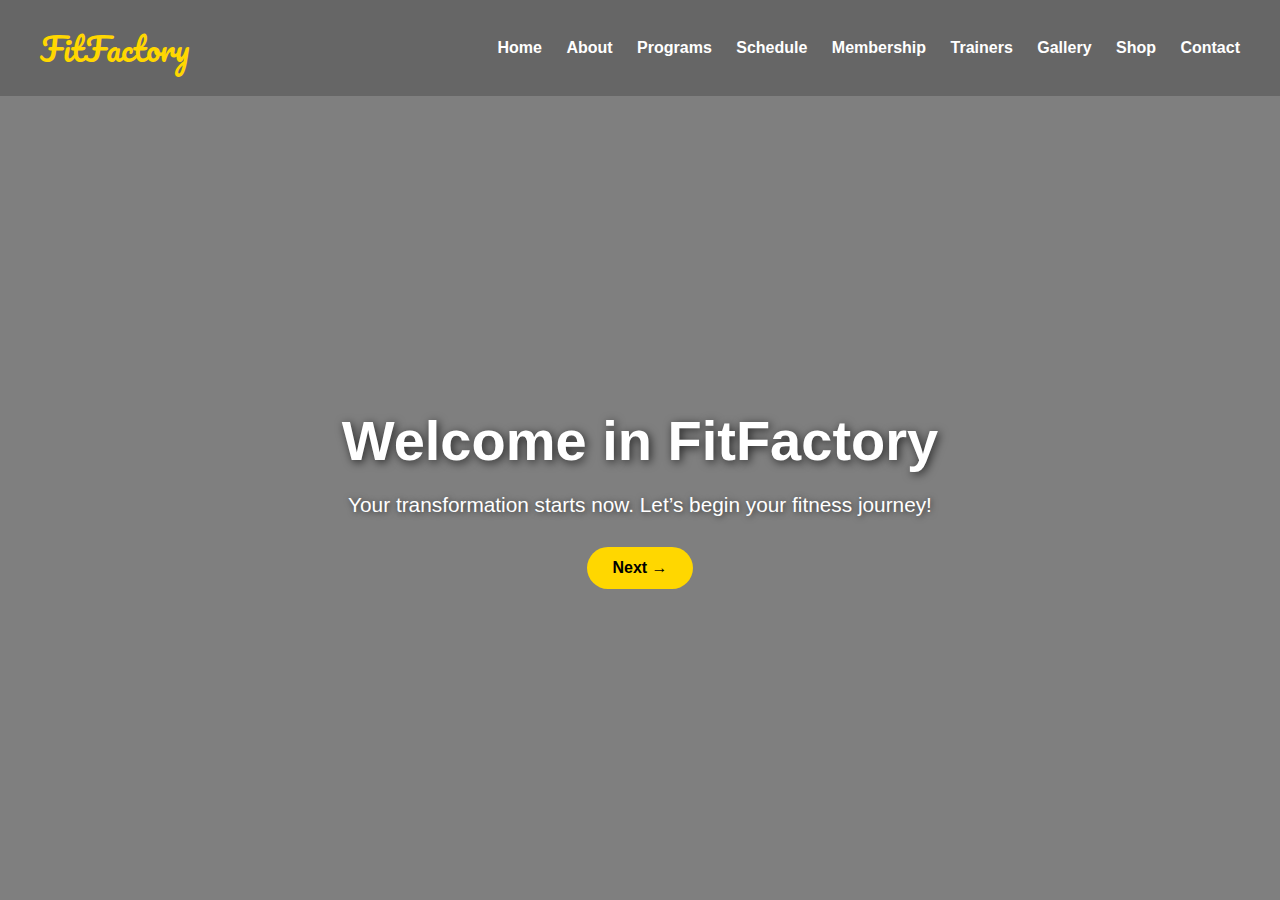
<file: index.html>
<!DOCTYPE html>
<html lang="en">
<head>
  <meta charset="UTF-8" />
  <meta name="viewport" content="width=device-width, initial-scale=1" />
  <title>FitFactory | Home</title>
  <link href="https://fonts.googleapis.com/css2?family=Pacifico&display=swap" rel="stylesheet" />
  <style>
    * {
      margin: 0;
      padding: 0;
      box-sizing: border-box;
    }

    body, html {
      height: 100%;
      font-family: 'Montserrat', sans-serif;
    }

    .background {
      background-image: url('https://images.unsplash.com/photo-1571019613454-1cb2f99b2d8b?auto=format&fit=crop&w=1500&q=80'); /* Change URL if needed */
      background-size: cover;
      background-position: center;
      background-repeat: no-repeat;
      min-height: 100vh;
      display: flex;
      flex-direction: column;
      color: white;
    }

    header {
      display: flex;
      justify-content: space-between;
      align-items: center;
      padding: 20px 40px;
      background: rgba(0, 0, 0, 0.6);
    }

    .logo {
      font-family: 'Pacifico', cursive;
      font-size: 2rem;
      color: #FFD700;
    }

    nav a {
      color: white;
      text-decoration: none;
      margin-left: 20px;
      font-weight: bold;
      transition: color 0.3s ease;
    }

    nav a:hover {
      color: #FFD700;
    }

    main {
      flex-grow: 1;
      display: flex;
      flex-direction: column;
      justify-content: center;
      align-items: center;
      text-align: center;
      background: rgba(0, 0, 0, 0.5);
      padding: 40px 20px;
    }

    main h1 {
      font-size: 3.5rem;
      font-weight: 700;
      margin-bottom: 20px;
      text-shadow: 2px 2px 10px rgba(0,0,0,0.7);
    }

    main p {
      font-size: 1.3rem;
      max-width: 600px;
      margin-bottom: 30px;
      text-shadow: 1px 1px 6px rgba(0,0,0,0.6);
    }

    .btn {
      background-color: #FFD700;
      color: #000;
      text-decoration: none;
      padding: 12px 25px;
      border-radius: 30px;
      font-weight: bold;
      transition: background 0.3s ease;
    }

    .btn:hover {
      background-color: #ffc400;
    }

    @media (max-width: 600px) {
      header {
        flex-direction: column;
        text-align: center;
      }
      nav {
        margin-top: 10px;
      }
      nav a {
        margin: 10px;
        display: inline-block;
      }
      main h1 {
        font-size: 2.5rem;
      }
      main p {
        font-size: 1.1rem;
      }
    }
  </style>
</head>
<body>
  <div class="background">
    <header>
      <div class="logo">FitFactory</div>
      <nav>
        <a href="index.html">Home</a>
        <a href="about.html">About</a>
        <a href="programs.html">Programs</a>
        <a href="schedule.html">Schedule</a>
        <a href="membership.html">Membership</a>
        <a href="trainers.html">Trainers</a>
        <a href="gallery.html">Gallery</a>
        <a href="shop.html">Shop</a>
        <a href="contact.html">Contact</a>
      </nav>
    </header>

    <main>
      <h1>Welcome in FitFactory</h1>
      <p>Your transformation starts now. Let’s begin your fitness journey!</p>
      <a href="about.html" class="btn">Next →</a>
    </main>
  </div>
</body>
</html>
</file>
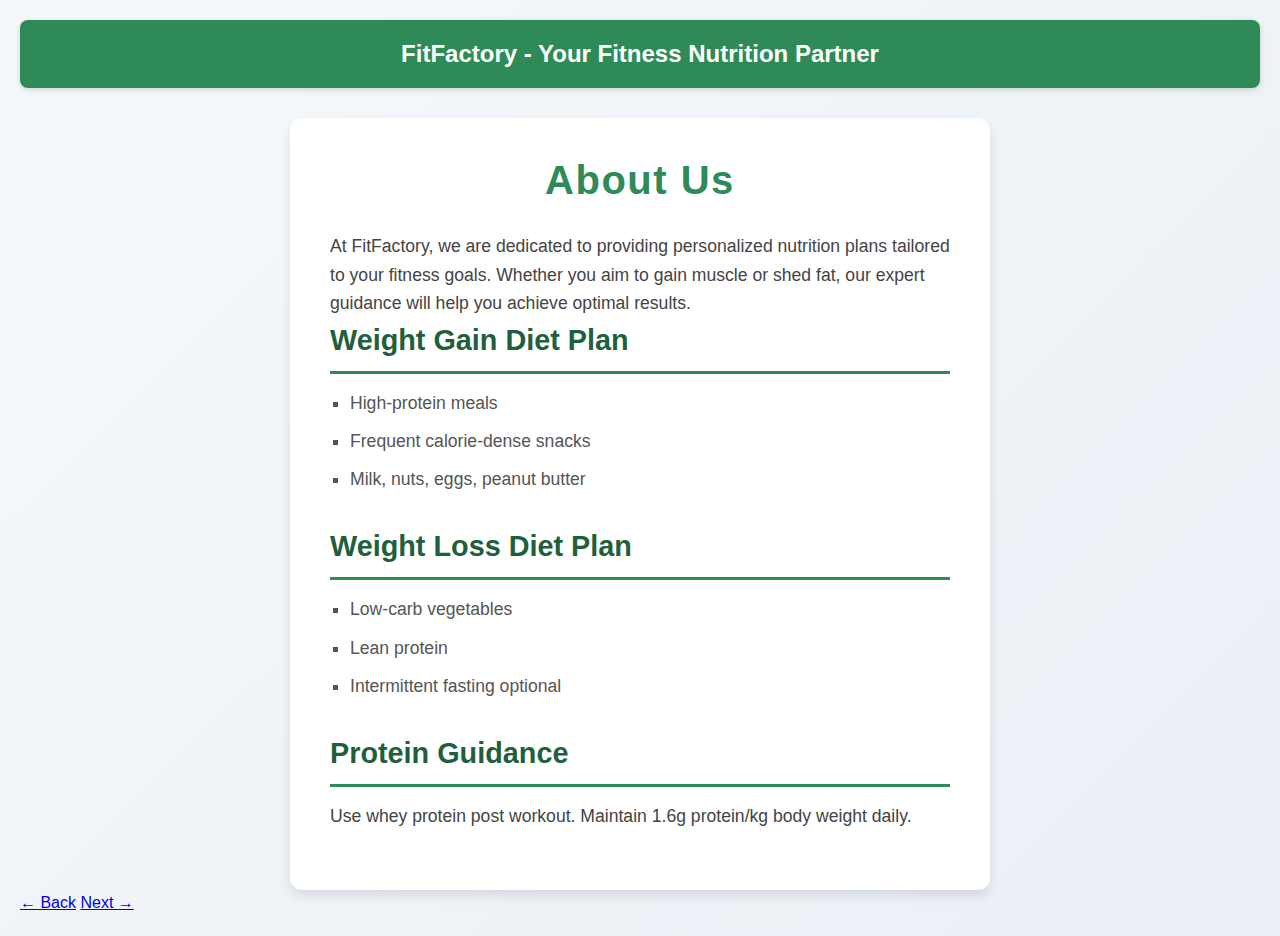
<file: about.html>
<!DOCTYPE html>
<html lang="en">
<head>
  <meta charset="UTF-8" />
  <meta name="viewport" content="width=device-width, initial-scale=1.0" />
  <title>FitFactory | About</title>
  <style>
    * {
      box-sizing: border-box;
      margin: 0;
      padding: 0;
      font-family: 'Segoe UI', Tahoma, Geneva, Verdana, sans-serif;
    }

    body {
      background: linear-gradient(135deg, #f6f9fc, #e9eff5);
      color: #333;
      line-height: 1.6;
      padding: 20px;
    }

    header {
      background-color: #2e8b57;
      padding: 15px 30px;
      color: white;
      font-weight: bold;
      font-size: 1.5rem;
      border-radius: 8px;
      box-shadow: 0 2px 6px rgba(0,0,0,0.15);
      text-align: center;
      margin-bottom: 30px;
    }

    main {
      max-width: 700px;
      margin: 0 auto;
      background-color: white;
      border-radius: 12px;
      box-shadow: 0 6px 12px rgba(0,0,0,0.1);
      padding: 30px 40px;
    }

    h1 {
      color: #2e8b57;
      margin-bottom: 20px;
      text-align: center;
      font-size: 2.5rem;
      letter-spacing: 1.5px;
    }

    section {
      margin-bottom: 30px;
    }

    h2 {
      color: #1f5f3b;
      border-bottom: 3px solid #2e8b57;
      padding-bottom: 8px;
      margin-bottom: 15px;
      font-size: 1.8rem;
    }

    ul {
      list-style-type: square;
      margin-left: 20px;
      color: #555;
    }

    ul li {
      margin-bottom: 10px;
      font-size: 1.1rem;
      transition: color 0.3s ease;
    }

    ul li:hover {
      color: #2e8b57;
      cursor: default;
    }

    p {
      font-size: 1.1rem;
      color: #444;
      margin-top: 10px;
    }

    @media (max-width: 768px) {
      main {
        padding: 20px 25px;
      }

      h1 {
        font-size: 2rem;
      }

      h2 {
        font-size: 1.5rem;
      }
    }
  </style>
</head>
<body>
  <header>
    FitFactory - Your Fitness Nutrition Partner
  </header>
  <main>
    <h1>About Us</h1>
    <p>At FitFactory, we are dedicated to providing personalized nutrition plans tailored to your fitness goals. Whether you aim to gain muscle or shed fat, our expert guidance will help you achieve optimal results.</p>

    <section>
      <h2>Weight Gain Diet Plan</h2>
      <ul>
        <li>High-protein meals</li>
        <li>Frequent calorie-dense snacks</li>
        <li>Milk, nuts, eggs, peanut butter</li>
      </ul>
    </section>

    <section>
      <h2>Weight Loss Diet Plan</h2>
      <ul>
        <li>Low-carb vegetables</li>
        <li>Lean protein</li>
        <li>Intermittent fasting optional</li>
      </ul>
    </section>

    <section>
      <h2>Protein Guidance</h2>
      <p>Use whey protein post workout. Maintain 1.6g protein/kg body weight daily.</p>
    </section>
  </main>
<div class="nav-buttons"></div>
  <a href="home.html" class="btn">← Back</a>
  <a href="programs.html" class="btn">Next →</a>
</body>
</html>
</file>
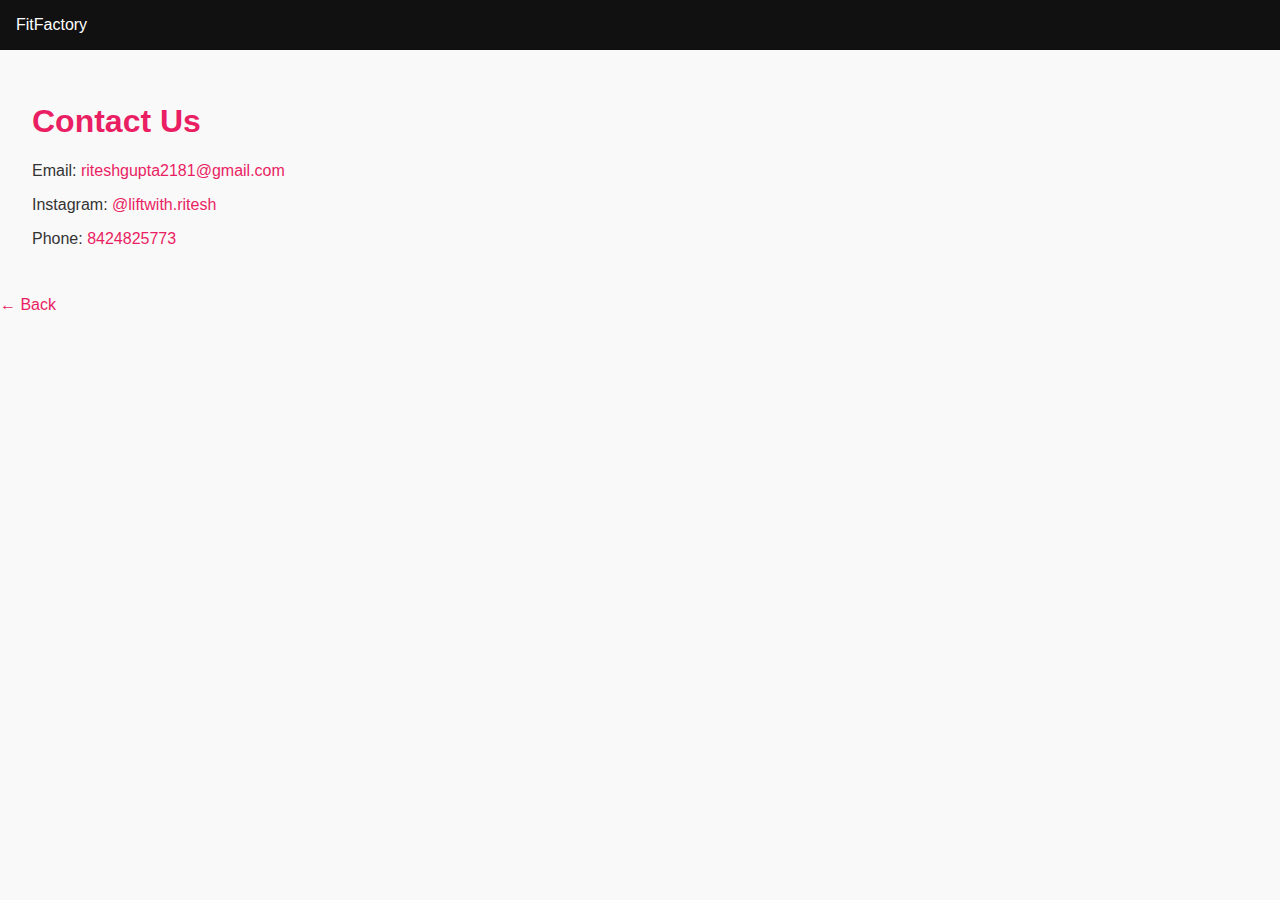
<file: contact.html>
<!DOCTYPE html>
<html lang="en">
<head>
  <meta charset="UTF-8">
  <title>FitFactory | Contact</title>
  <link rel="stylesheet" href="style.css">
</head>
<body>
  <header>FitFactory</header>

  <main>
    <h1>Contact Us</h1>
    <p>Email: <a href="mailto:riteshgupta2181@gmail.com">riteshgupta2181@gmail.com</a></p>
    <p>Instagram: <a href="https://instagram.com/liftwith.ritesh">@liftwith.ritesh</a></p>
    <p>Phone: <a href="tel:+918424825773">8424825773</a></p>
  </main>
  <div class="nav-buttons"></div>
  <a href="gallery.html" class="btn">← Back</a>
</body>
</html>
</file>
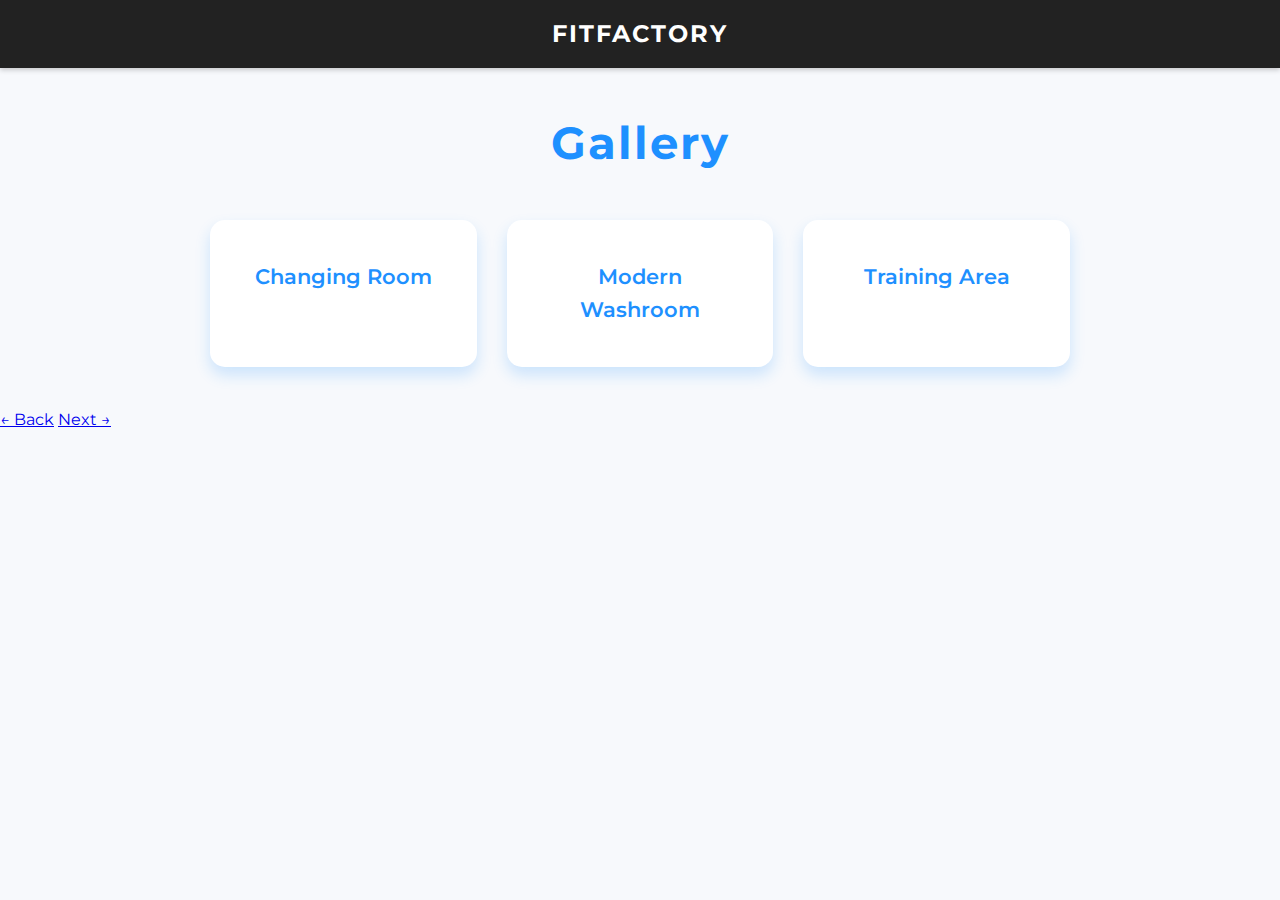
<file: gallery.html>
<!DOCTYPE html>
<html lang="en">
<head>
  <meta charset="UTF-8" />
  <meta name="viewport" content="width=device-width, initial-scale=1" />
  <title>FitFactory | Gallery</title>
  <link href="https://fonts.googleapis.com/css2?family=Montserrat:wght@400;700&display=swap" rel="stylesheet" />
  <style>
    /* Reset & base */
    * {
      box-sizing: border-box;
      margin: 0;
      padding: 0;
    }
    body {
      font-family: 'Montserrat', sans-serif;
      background: #f7f9fc;
      color: #333;
      line-height: 1.6;
    }

    header {
      background: #222;
      color: #fff;
      padding: 15px 20px;
      text-align: center;
      font-weight: 700;
      font-size: 1.5rem;
      letter-spacing: 2px;
      text-transform: uppercase;
      box-shadow: 0 2px 5px rgba(0,0,0,0.2);
    }

    main {
      max-width: 900px;
      margin: 40px auto;
      padding: 0 20px;
    }

    h1 {
      text-align: center;
      margin-bottom: 40px;
      font-weight: 700;
      font-size: 2.8rem;
      color: #1e90ff; /* Dodger Blue */
      letter-spacing: 2px;
    }

    ul {
      display: flex;
      justify-content: space-around;
      list-style: none;
      gap: 30px;
      padding: 0;
    }

    li {
      background: white;
      border-radius: 15px;
      box-shadow: 0 8px 15px rgba(30, 144, 255, 0.2);
      padding: 40px 30px;
      flex: 1;
      text-align: center;
      font-weight: 600;
      font-size: 1.3rem;
      color: #1e90ff;
      cursor: pointer;
      transition: all 0.3s ease;
      user-select: none;
    }

    li:hover {
      background: #1e90ff;
      color: white;
      box-shadow: 0 15px 25px rgba(30, 144, 255, 0.5);
      transform: translateY(-8px);
    }

    /* Responsive */
    @media (max-width: 600px) {
      ul {
        flex-direction: column;
        gap: 20px;
      }
      li {
        padding: 30px;
        font-size: 1.5rem;
      }
    }
  </style>
</head>
<body>
  <header>
    FITFACTORY
  </header>

  <main>
    <h1>Gallery</h1>
    <ul>
      <li>Changing Room</li>
      <li>Modern Washroom</li>
      <li>Training Area</li>
    </ul>
  </main>
  <div class="nav-buttons"></div>
  <a href="trainers.html" class="btn">← Back</a>
  <a href="shop.html" class="btn">Next →</a>
</body>
</html>
</file>
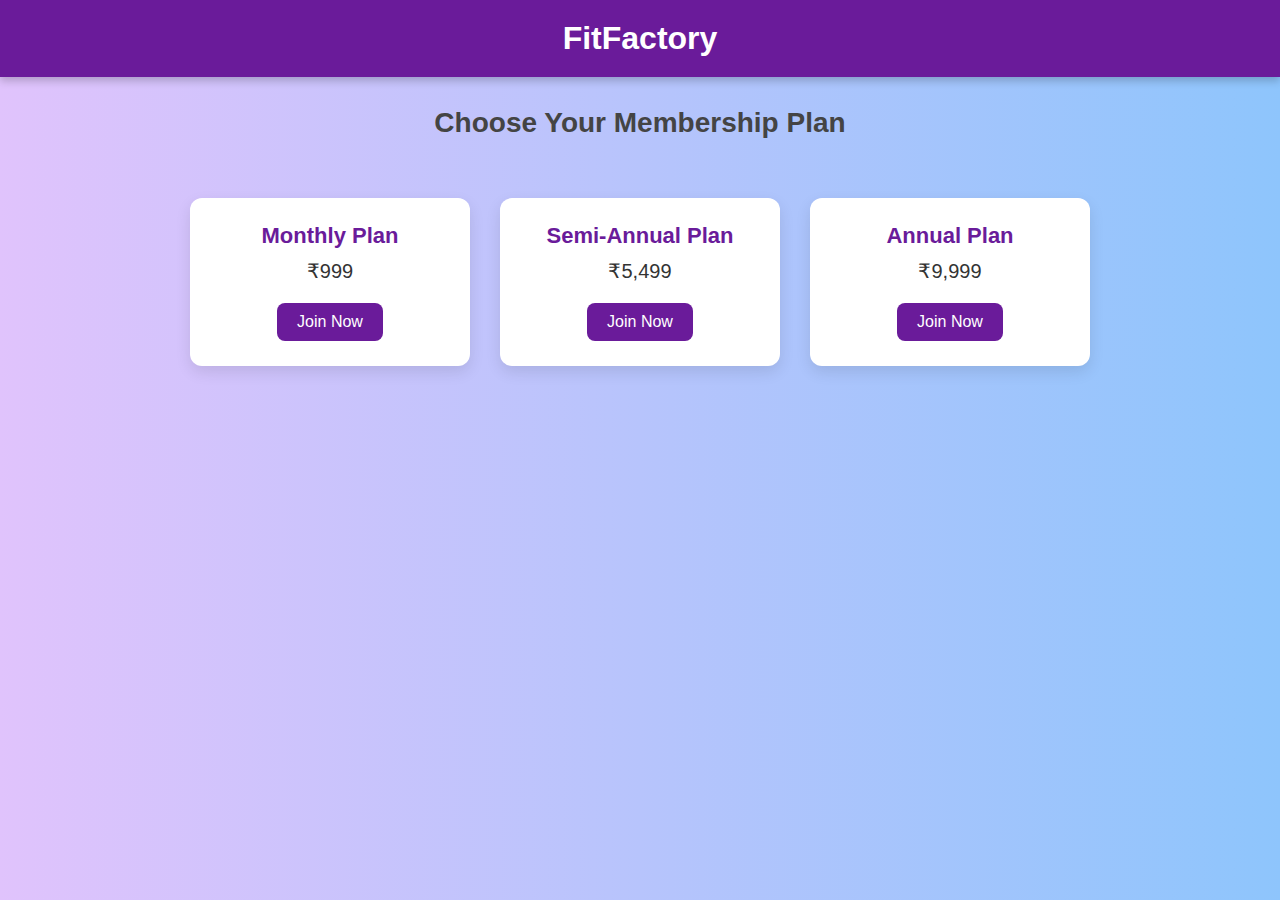
<file: membership.html>
<!DOCTYPE html>
<html lang="en">
<head>
  <meta charset="UTF-8"/>
  <title>FitFactory | Membership</title>
  <style>
    * {
      box-sizing: border-box;
    }
    body {
      font-family: 'Segoe UI', sans-serif;
      margin: 0;
      padding: 0;
      background: linear-gradient(to right, #e0c3fc, #8ec5fc);
      min-height: 100vh;
      color: #333;
    }
    header {
      text-align: center;
      font-size: 32px;
      font-weight: bold;
      padding: 20px 0;
      color: #fff;
      background: #6a1b9a;
      box-shadow: 0 4px 8px rgba(0,0,0,0.2);
    }
    h1 {
      text-align: center;
      margin-top: 30px;
      font-size: 28px;
      color: #444;
    }
    .plans-container {
      display: flex;
      flex-wrap: wrap;
      justify-content: center;
      gap: 30px;
      padding: 40px 20px;
    }
    .plan-box {
      background: #fff;
      width: 280px;
      padding: 25px;
      border-radius: 12px;
      box-shadow: 0 6px 15px rgba(0,0,0,0.1);
      transition: transform 0.3s;
      text-align: center;
    }
    .plan-box:hover {
      transform: translateY(-8px);
    }
    .plan-title {
      font-size: 22px;
      font-weight: bold;
      color: #6a1b9a;
    }
    .plan-price {
      font-size: 20px;
      margin: 10px 0 20px;
    }
    .join-btn {
      background-color: #6a1b9a;
      color: white;
      padding: 10px 20px;
      border: none;
      border-radius: 8px;
      cursor: pointer;
      font-size: 16px;
    }

    /* Modal Styling */
    .modal-bg {
      display: none;
      position: fixed;
      top: 0; left: 0;
      width: 100vw; height: 100vh;
      background: rgba(0,0,0,0.5);
      justify-content: center;
      align-items: center;
      z-index: 1000;
    }
    .modal {
      background: white;
      padding: 30px;
      border-radius: 12px;
      width: 400px;
      position: relative;
    }
    .close-btn {
      position: absolute;
      top: 10px;
      right: 15px;
      background: none;
      border: none;
      font-size: 22px;
      cursor: pointer;
    }
    form label {
      margin-top: 10px;
      display: block;
    }
    form input, form select {
      width: 100%;
      padding: 8px;
      margin-top: 5px;
      border: 1px solid #ccc;
      border-radius: 6px;
    }
    .pay-btn {
      margin-top: 15px;
      background: #6a1b9a;
      color: white;
      padding: 12px;
      border: none;
      width: 100%;
      border-radius: 8px;
      font-size: 16px;
      cursor: pointer;
    }
    .method-details {
      display: none;
    }
    @media (max-width: 768px) {
      .plans-container {
        flex-direction: column;
        align-items: center;
      }
    }
  </style>
</head>
<body>

  <header>FitFactory</header>
  <h1>Choose Your Membership Plan</h1>

  <div class="plans-container">
    <div class="plan-box" data-plan="Monthly Plan" data-price="999">
      <div class="plan-title">Monthly Plan</div>
      <div class="plan-price">₹999</div>
      <button class="join-btn">Join Now</button>
    </div>
    <div class="plan-box" data-plan="Semi-Annual Plan" data-price="5499">
      <div class="plan-title">Semi-Annual Plan</div>
      <div class="plan-price">₹5,499</div>
      <button class="join-btn">Join Now</button>
    </div>
    <div class="plan-box" data-plan="Annual Plan" data-price="9999">
      <div class="plan-title">Annual Plan</div>
      <div class="plan-price">₹9,999</div>
      <button class="join-btn">Join Now</button>
    </div>
  </div>

  <!-- Modal -->
  <div class="modal-bg" id="modal-bg">
    <div class="modal" role="dialog" aria-modal="true" aria-labelledby="modalTitle">
      <button class="close-btn" id="closeModal">&times;</button>
      <h2 id="modalTitle">Payment for </h2>
      <form id="paymentForm">
        <label for="name">Full Name *</label>
        <input type="text" id="name" required />
        <label for="email">Email Address *</label>
        <input type="email" id="email" required />
        <label for="phone">Phone Number *</label>
        <input type="tel" id="phone" pattern="[0-9]{10}" maxlength="10" required />
        <label for="payment-method">Payment Method *</label>
        <select id="payment-method" required>
          <option value="" disabled selected>Select a payment method</option>
          <option value="debit-card">Debit Card</option>
          <option value="credit-card">Credit Card</option>
          <option value="upi">UPI</option>
          <option value="gpay">GPay</option>
          <option value="phonepe">PhonePe</option>
          <option value="paytm">Paytm</option>
        </select>
        <div class="method-details" id="card-details">
          <label>Card Number *</label><input type="text" id="card-number" maxlength="16" />
          <label>Expiry *</label><input type="month" id="expiry" />
          <label>CVV *</label><input type="text" id="cvv" maxlength="3" />
        </div>
        <div class="method-details" id="upi-details">
          <label>UPI ID *</label><input type="text" id="upi-id" />
        </div>
        <button type="submit" class="pay-btn">Pay ₹<span id="payAmount"></span></button>
      </form>
    </div>
  </div>

  <script src="https://checkout.razorpay.com/v1/checkout.js"></script>
  <script>
    const modalBg = document.getElementById('modal-bg');
    const closeModalBtn = document.getElementById('closeModal');
    const modalTitle = document.getElementById('modalTitle');
    const payAmountSpan = document.getElementById('payAmount');
    const paymentForm = document.getElementById('paymentForm');
    const methodSelect = document.getElementById('payment-method');

    let selectedPlan = "", selectedPrice = 0;

    document.querySelectorAll('.join-btn').forEach(btn => {
      btn.addEventListener('click', e => {
        const box = e.target.closest('.plan-box');
        selectedPlan = box.dataset.plan;
        selectedPrice = box.dataset.price;
        modalTitle.textContent = `Payment for ${selectedPlan}`;
        payAmountSpan.textContent = selectedPrice;
        paymentForm.reset();
        showPaymentDetails();
        modalBg.style.display = 'flex';
      });
    });

    closeModalBtn.onclick = () => modalBg.style.display = 'none';
    window.onclick = e => { if (e.target === modalBg) modalBg.style.display = 'none'; };
    methodSelect.addEventListener('change', showPaymentDetails);

    function showPaymentDetails() {
      const method = methodSelect.value;
      document.getElementById('card-details').style.display =
        (method === 'debit-card' || method === 'credit-card') ? 'block' : 'none';
      document.getElementById('upi-details').style.display =
        ['upi', 'gpay', 'phonepe', 'paytm'].includes(method) ? 'block' : 'none';
    }

    paymentForm.addEventListener('submit', e => {
      e.preventDefault();
      const name = paymentForm.name.value.trim();
      const email = paymentForm.email.value.trim();
      const phone = paymentForm.phone.value.trim();
      const method = methodSelect.value;
      if (!name || !email || !phone || !method) return alert('Please fill all required fields!');
      if ((method === 'debit-card' || method === 'credit-card') &&
         (!paymentForm['card-number'].value || !paymentForm['expiry'].value || !paymentForm['cvv'].value)) return alert('Enter full card details');
      if (['upi','gpay','phonepe','paytm'].includes(method) && !paymentForm['upi-id'].value) return alert('Enter UPI ID');

      const options = {
        key: "YOUR_RAZORPAY_KEY_ID", // Replace this
        amount: selectedPrice * 100,
        currency: "INR",
        name: "FitFactory",
        description: selectedPlan,
        handler: function (response) {
          alert("✅ Payment Successful! ID: " + response.razorpay_payment_id);
          modalBg.style.display = 'none';
        },
        prefill: { name, email, contact: phone },
        theme: { color: "#6a1b9a" }
      };
      new Razorpay(options).open();
    });
  </script>
</body>
</html>
</file>
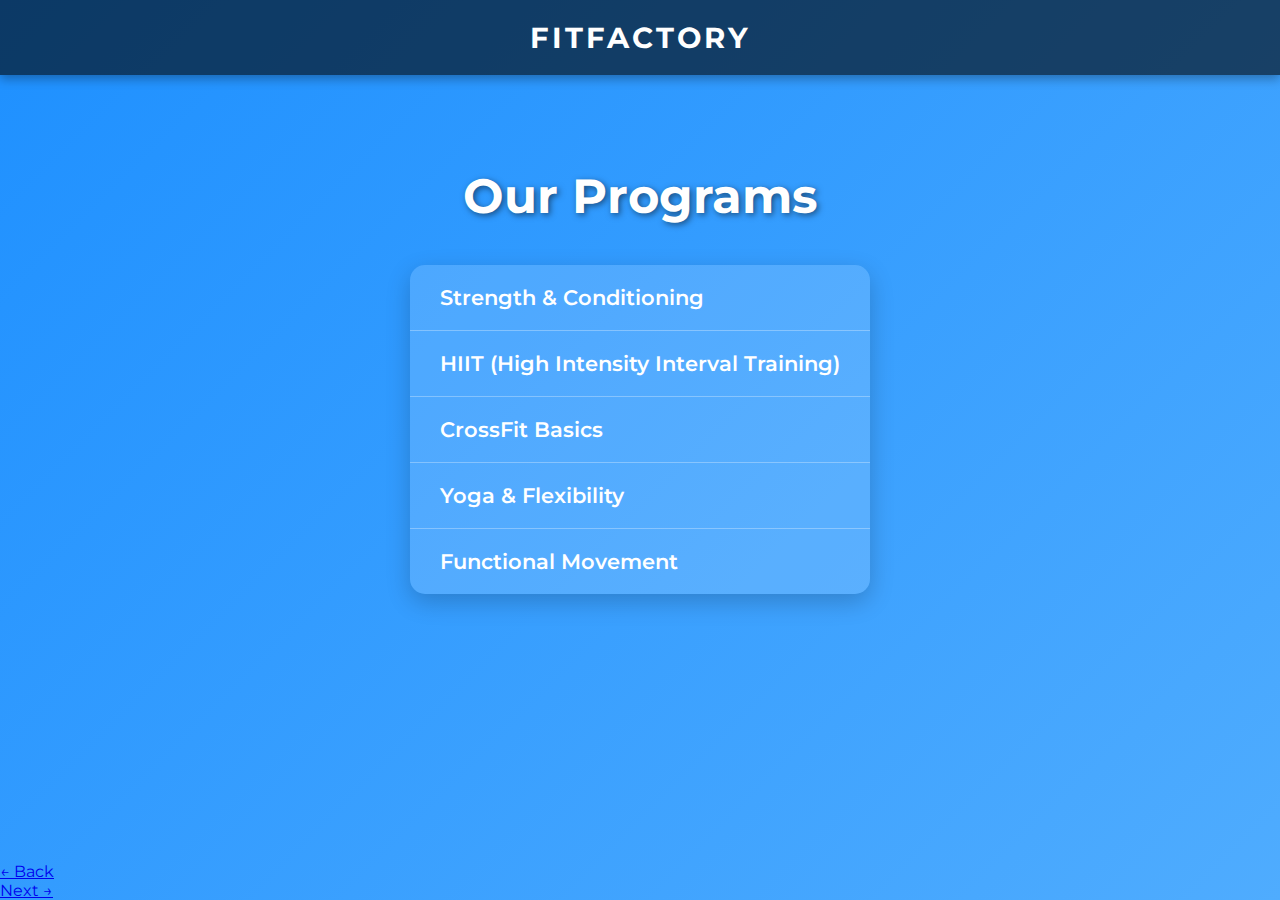
<file: programs.html>
<!DOCTYPE html>
<html lang="en">
<head>
  <meta charset="UTF-8" />
  <meta name="viewport" content="width=device-width, initial-scale=1" />
  <title>FitFactory | Programs</title>
  <link href="https://fonts.googleapis.com/css2?family=Montserrat:wght@400;700&display=swap" rel="stylesheet" />
  <style>
    body {
      font-family: 'Montserrat', sans-serif;
      background: linear-gradient(135deg, #1e90ff, #4facfe);
      color: #fff;
      margin: 0;
      padding: 0;
      min-height: 100vh;
      display: flex;
      flex-direction: column;
    }

    header {
      background: rgba(0, 0, 0, 0.6);
      padding: 20px 0;
      text-align: center;
      font-weight: 700;
      font-size: 1.8rem;
      letter-spacing: 3px;
      text-transform: uppercase;
      color: #fff;
      box-shadow: 0 4px 10px rgba(0,0,0,0.3);
      user-select: none;
    }

    main {
      flex-grow: 1;
      max-width: 900px;
      margin: 60px auto;
      padding: 0 20px;
    }

    h1 {
      font-size: 3rem;
      text-align: center;
      margin-bottom: 40px;
      text-shadow: 2px 2px 6px rgba(0,0,0,0.5);
      font-weight: 700;
    }

    ul {
      list-style: none;
      padding: 0;
      margin: 0 auto;
      max-width: 600px;
      border-radius: 15px;
      background: rgba(255,255,255,0.15);
      box-shadow: 0 8px 25px rgba(0, 0, 0, 0.2);
      overflow: hidden;
    }

    li {
      padding: 20px 30px;
      border-bottom: 1px solid rgba(255,255,255,0.3);
      font-size: 1.3rem;
      font-weight: 600;
      cursor: default;
      transition: background 0.3s ease;
    }

    li:last-child {
      border-bottom: none;
    }

    li:hover {
      background: rgba(255, 255, 255, 0.25);
      color: #000;
      font-weight: 700;
      cursor: pointer;
      transform: scale(1.03);
      transition: all 0.3s ease;
      border-radius: 15px;
    }

    /* Responsive */
    @media (max-width: 600px) {
      h1 {
        font-size: 2.2rem;
      }
      ul {
        max-width: 90%;
      }
      li {
        font-size: 1.1rem;
        padding: 15px 20px;
      }
    }
  </style>
</head>
<body>
  <header>
    FITFACTORY
  </header>

  <main>
    <h1>Our Programs</h1>
    <ul>
      <li>Strength & Conditioning</li>
      <li>HIIT (High Intensity Interval Training)</li>
      <li>CrossFit Basics</li>
      <li>Yoga & Flexibility</li>
      <li>Functional Movement</li>
    </ul>
  </main>
  <div class="nav-buttons"></div>
  <a href="about.html" class="btn">← Back</a>
  <a href="schedule.html" class="btn">Next →</a>


</body>
</html>
</file>
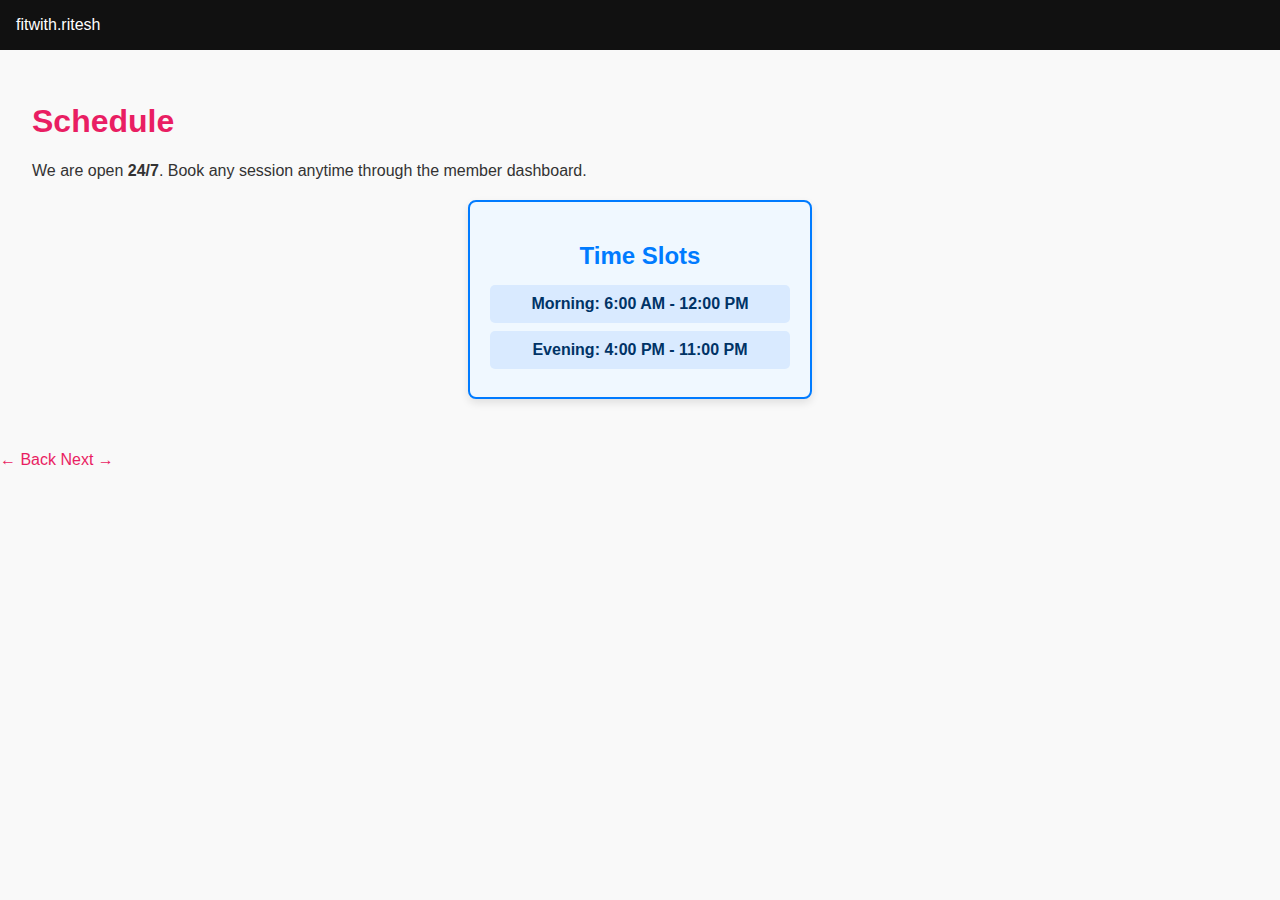
<file: schedule.html>
<!DOCTYPE html>
<html lang="en">
<head>
  <meta charset="UTF-8">
  <title>FitFactory | Schedule</title>
  <link rel="stylesheet" href="style.css">
  <style>
    /* Time slot box style */
    .time-slots-box {
      background-color: #f0f8ff;  /* Light blue background */
      border: 2px solid #007BFF;  /* Blue border */
      border-radius: 8px;
      padding: 20px;
      max-width: 300px;
      margin: 20px auto;
      font-family: Arial, sans-serif;
      box-shadow: 0 4px 8px rgba(0,0,0,0.1);
    }

    .time-slots-box h2 {
      text-align: center;
      color: #007BFF;
      margin-bottom: 15px;
    }

    .time-slots-box ul {
      list-style-type: none;
      padding: 0;
      margin: 0;
    }

    .time-slots-box li {
      background-color: #d9eaff;
      margin: 8px 0;
      padding: 10px;
      border-radius: 5px;
      font-weight: bold;
      color: #003366;
      text-align: center;
    }
  </style>
</head>
<body>
  <header>fitwith.ritesh</header>

  <main>
    <h1>Schedule</h1>
    <p>We are open <strong>24/7</strong>.
       Book any session anytime through the member dashboard.</p>

    <!-- Time Slots Box -->
    <section class="time-slots-box">
      <h2>Time Slots</h2>
      <ul>
        <li>Morning: 6:00 AM - 12:00 PM</li>
        <li>Evening: 4:00 PM - 11:00 PM</li>
      </ul>
    </section>
  </main>

  <div class="nav-buttons"></div>
  <a href="programs.html" class="btn">← Back</a>
  <a href="membership.html" class="btn">Next →</a>

</body>
</html>
</file>
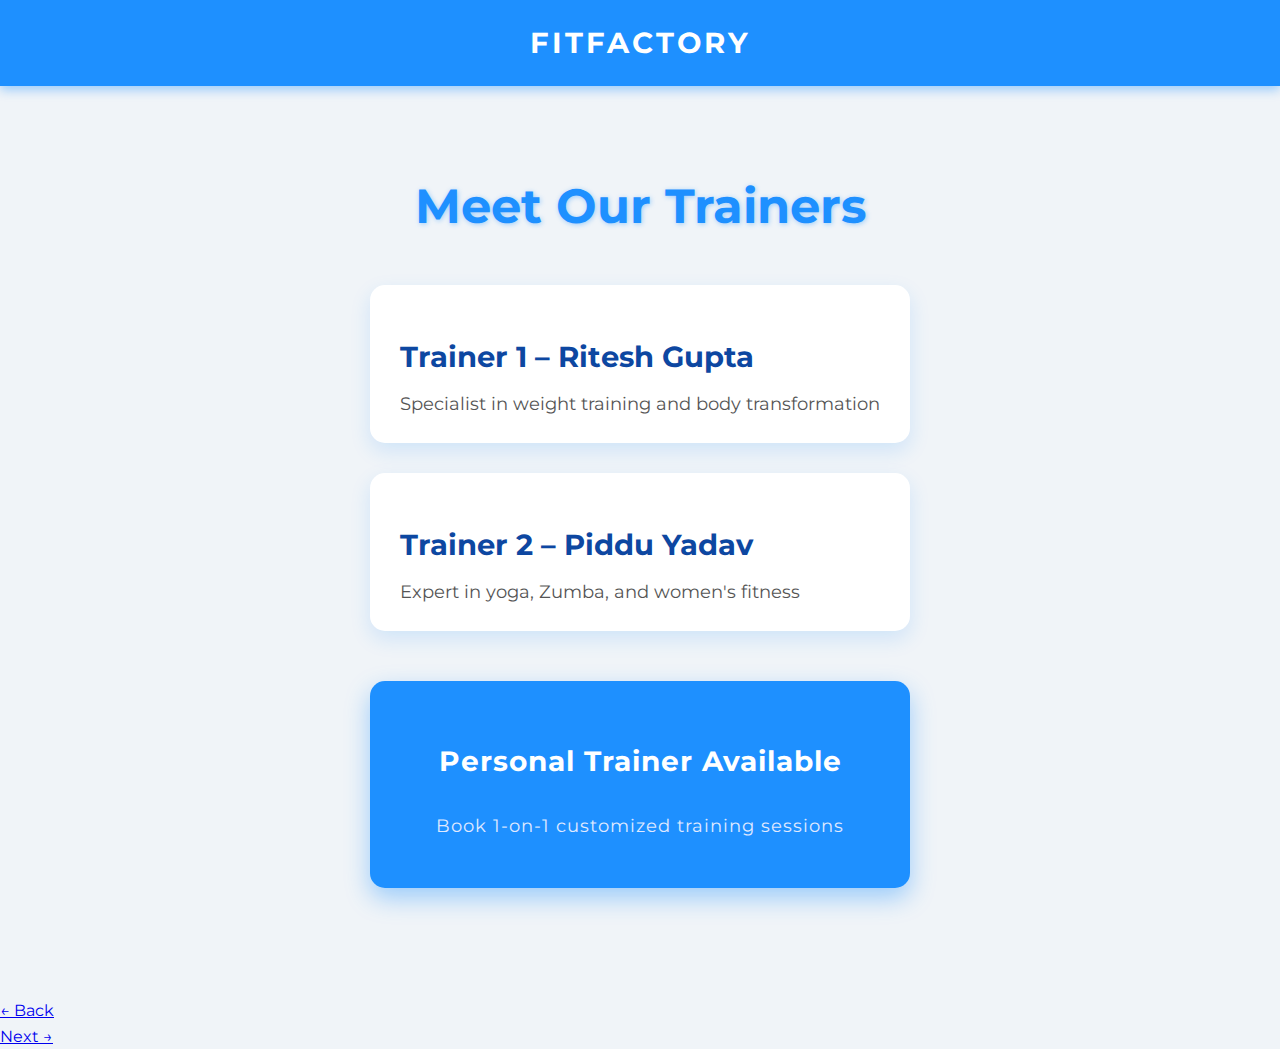
<file: trainers.html>
<!DOCTYPE html>
<html lang="en">
<head>
  <meta charset="UTF-8" />
  <meta name="viewport" content="width=device-width, initial-scale=1" />
  <title>FitFactory | Trainers</title>
  <link href="https://fonts.googleapis.com/css2?family=Montserrat:wght@400;700&display=swap" rel="stylesheet" />
  <style>
    body {
      font-family: 'Montserrat', sans-serif;
      background: #f0f4f8;
      margin: 0;
      color: #333;
      line-height: 1.6;
      display: flex;
      flex-direction: column;
      min-height: 100vh;
    }

    header {
      background: #1e90ff;
      padding: 20px;
      text-align: center;
      color: white;
      font-weight: 700;
      font-size: 1.8rem;
      letter-spacing: 3px;
      text-transform: uppercase;
      box-shadow: 0 4px 10px rgba(30,144,255,0.4);
      user-select: none;
    }

    main {
      flex-grow: 1;
      max-width: 900px;
      margin: 50px auto;
      padding: 0 20px 60px;
    }

    h1 {
      text-align: center;
      font-weight: 700;
      font-size: 3rem;
      color: #1e90ff;
      margin-bottom: 40px;
      text-shadow: 1px 1px 5px rgba(30, 144, 255, 0.4);
    }

    .trainer-card {
      background: white;
      border-radius: 15px;
      box-shadow: 0 8px 20px rgba(30, 144, 255, 0.15);
      padding: 25px 30px;
      margin-bottom: 30px;
      transition: transform 0.3s ease, box-shadow 0.3s ease;
    }

    .trainer-card:hover {
      transform: translateY(-8px);
      box-shadow: 0 15px 30px rgba(30, 144, 255, 0.3);
    }

    .trainer-card h2 {
      color: #0d47a1;
      font-weight: 700;
      margin-bottom: 10px;
      font-size: 1.8rem;
    }

    .trainer-card p {
      font-size: 1.1rem;
      color: #555;
      margin: 0;
    }

    .personal-trainer {
      background: #1e90ff;
      color: white;
      border-radius: 15px;
      padding: 30px;
      text-align: center;
      box-shadow: 0 10px 25px rgba(30, 144, 255, 0.4);
      font-weight: 700;
      font-size: 1.5rem;
      letter-spacing: 1px;
      cursor: pointer;
      user-select: none;
      transition: background 0.3s ease;
      margin-top: 50px;
    }

    .personal-trainer:hover {
      background: #0d47a1;
    }

    .personal-trainer p {
      font-weight: 400;
      font-size: 1.1rem;
      margin-top: 10px;
      color: #e0eaff;
    }

    /* Responsive */
    @media (max-width: 600px) {
      h1 {
        font-size: 2.2rem;
      }
      .trainer-card h2 {
        font-size: 1.4rem;
      }
      .trainer-card p {
        font-size: 1rem;
      }
      .personal-trainer {
        font-size: 1.3rem;
        padding: 25px 20px;
      }
    }
  </style>
</head>
<body>
  <header>
    FITFACTORY
  </header>

  <main>
    <h1>Meet Our Trainers</h1>

    <section class="trainer-card">
      <h2>Trainer 1 – Ritesh Gupta</h2>
      <p>Specialist in weight training and body transformation</p>
    </section>

    <section class="trainer-card">
      <h2>Trainer 2 – Piddu Yadav</h2>
      <p>Expert in yoga, Zumba, and women's fitness</p>
    </section>

    <section class="personal-trainer" tabindex="0" role="button" aria-pressed="false">
      <h3>Personal Trainer Available</h3>
      <p>Book 1-on-1 customized training sessions</p>
    </section>
  </main>
  <div class="nav-buttons"></div>
  <a href="membership.html" class="btn">← Back</a>
  <a href="gallery.html" class="btn">Next →</a>
</body>
</html>
</file>
<file: style.css>
body {
  font-family: Arial, sans-serif;
  margin: 0;
  background-color: #f9f9f9;
  color: #333;
}

header {
  background-color: #111;
  color: #fff;
  padding: 1rem;
  display: flex;
  justify-content: space-between;
  align-items: center;
}

.logo {
  font-size: 1.5rem;
  font-weight: bold;
}

nav a {
  margin: 0 0.5rem;
  color: white;
  text-decoration: none;
}

main {
  padding: 2rem;
}

h1 {
  color: #e91e63;
}

ul {
  padding-left: 1.5rem;
}

a {
  color: #e91e63;
  text-decoration: none;
}
</file>
